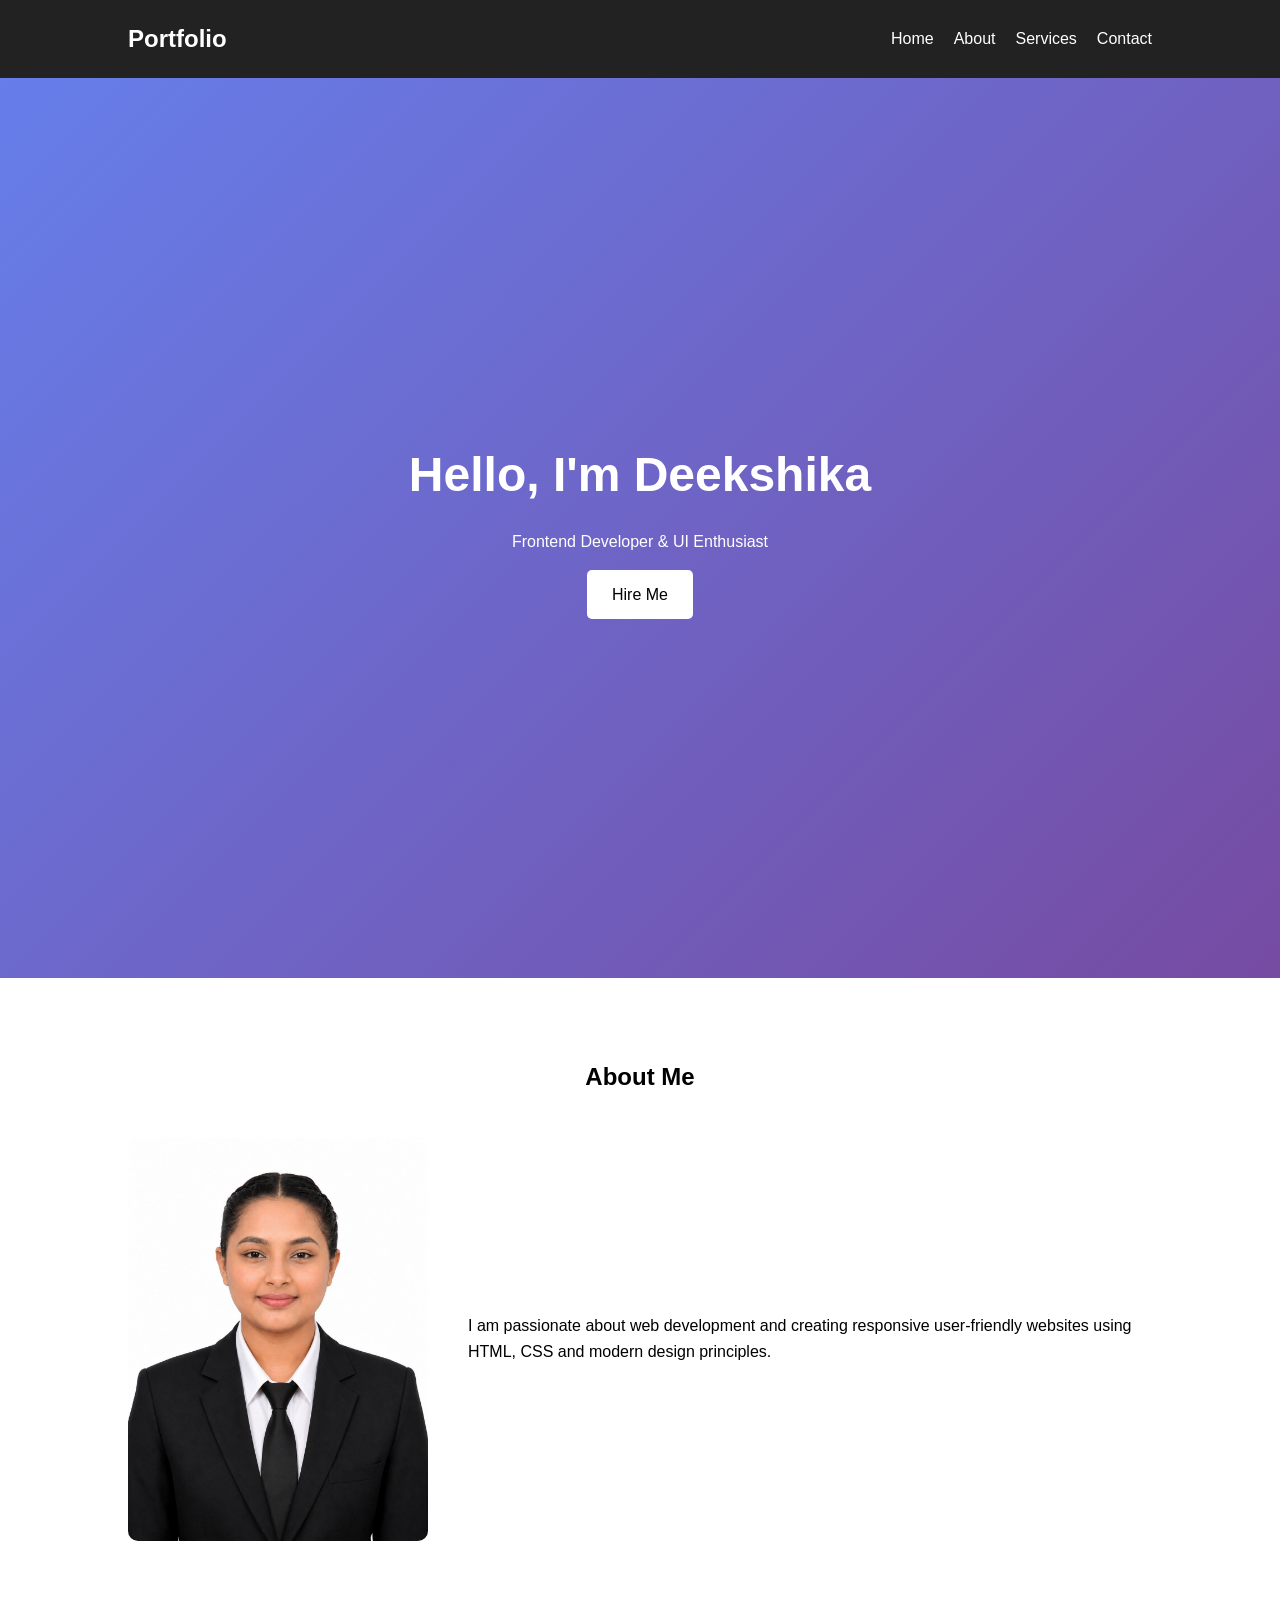
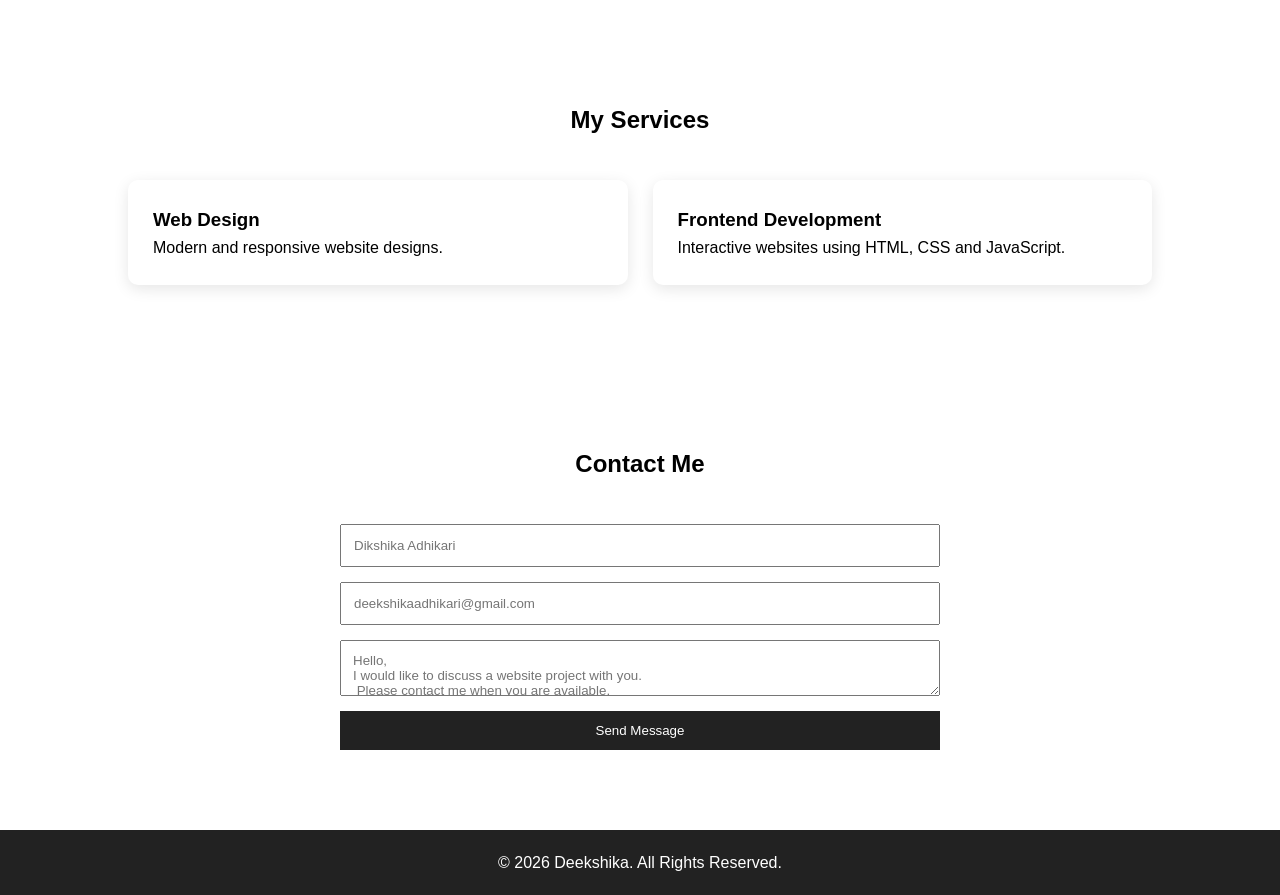
<file: index.html>
<!DOCTYPE html>
<html lang="en">
<head>
    <meta charset="UTF-8">
    <meta name="viewport" content="width=device-width, initial-scale=1.0">
    <title>Responsive Portfolio Website</title>
    <link rel="stylesheet" href="portfolio.css">
</head>
<body>

    <!-- Navbar -->
    <nav class="navbar">
        <div class="logo">Portfolio</div>

        <ul class="nav-links">
            <li><a href="#home">Home</a></li>
            <li><a href="#about">About</a></li>
            <li><a href="#services">Services</a></li>
            <li><a href="#contact">Contact</a></li>
        </ul>
    </nav>

    <!-- Hero Section -->
    <section class="hero" id="home">
        <div class="hero-content">
            <h1>Hello, I'm Deekshika</h1>
            <p>Frontend Developer & UI Enthusiast</p>
            <a href="#contact" class="btn">Hire Me</a>
        </div>
    </section>

    <!-- About Section -->
    <section class="about" id="about">
        <h2>About Me</h2>

        <div class="about-container">
            <img src="portfolio photo.jpeg"
                alt="Profile">

            <div>
                <p>
                    I am passionate about web development and creating
                    responsive user-friendly websites using HTML, CSS and
                    modern design principles.
                </p>
            </div>
        </div>
    </section>

    <!-- Services -->
    <section class="services" id="services">
        <h2>My Services</h2>

        <div class="service-container">

            <div class="card">
                <h3>Web Design</h3>
                <p>Modern and responsive website designs.</p>
            </div>

            <div class="card">
                <h3>Frontend Development</h3>
                <p>Interactive websites using HTML, CSS and JavaScript.</p>
            </div>
</div>
    </section>
<!-- Contact -->
    <section class="contact" id="contact">
        <h2>Contact Me</h2>

        <form>
            <input type="text" placeholder="Dikshika Adhikari">
            <input type="email" placeholder="deekshikaadhikari@gmail.com">
            <textarea placeholder="Hello,
I would like to discuss a website project with you.
 Please contact me when you are available.
Thank you,Deekshika"></textarea>
            <button type="submit">Send Message</button>
        </form>
    </section>
    <footer>
        <p>© 2026 Deekshika. All Rights Reserved.</p>
    </footer>
</body>
</html>
</file>
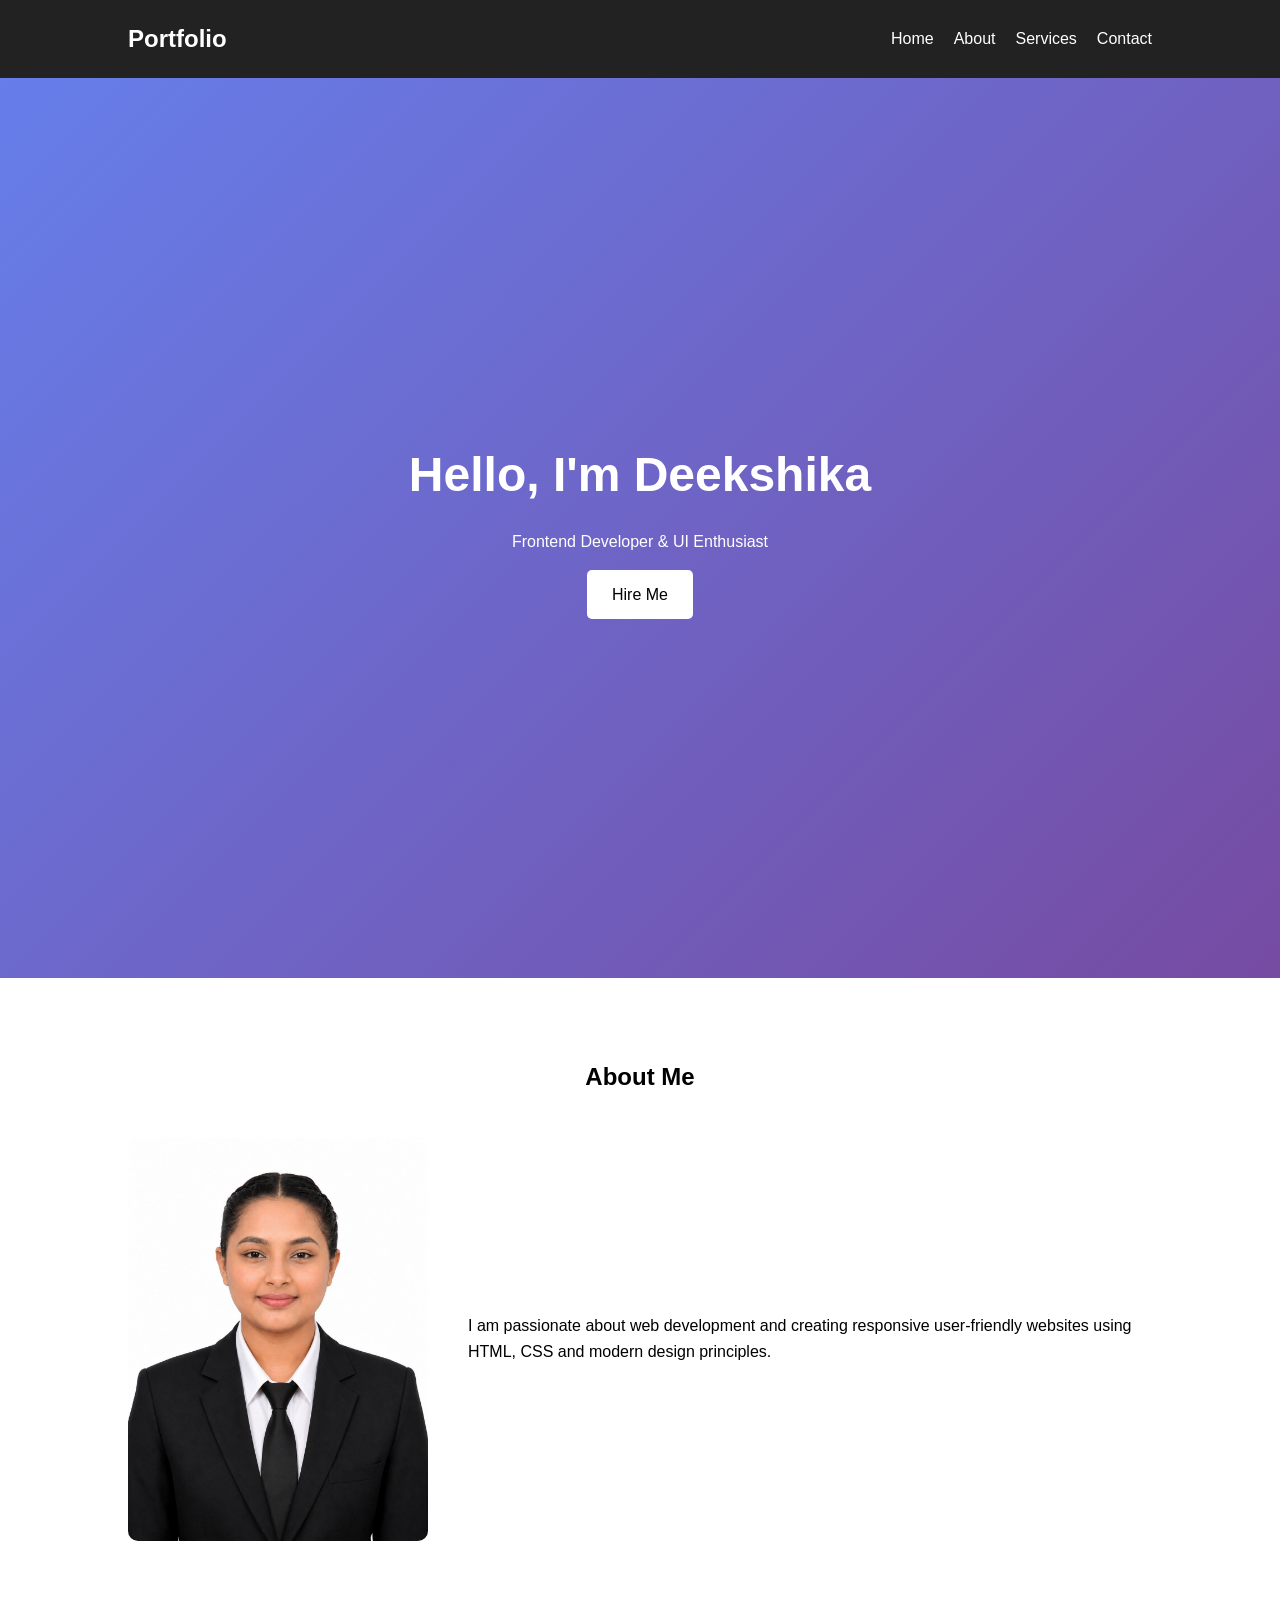
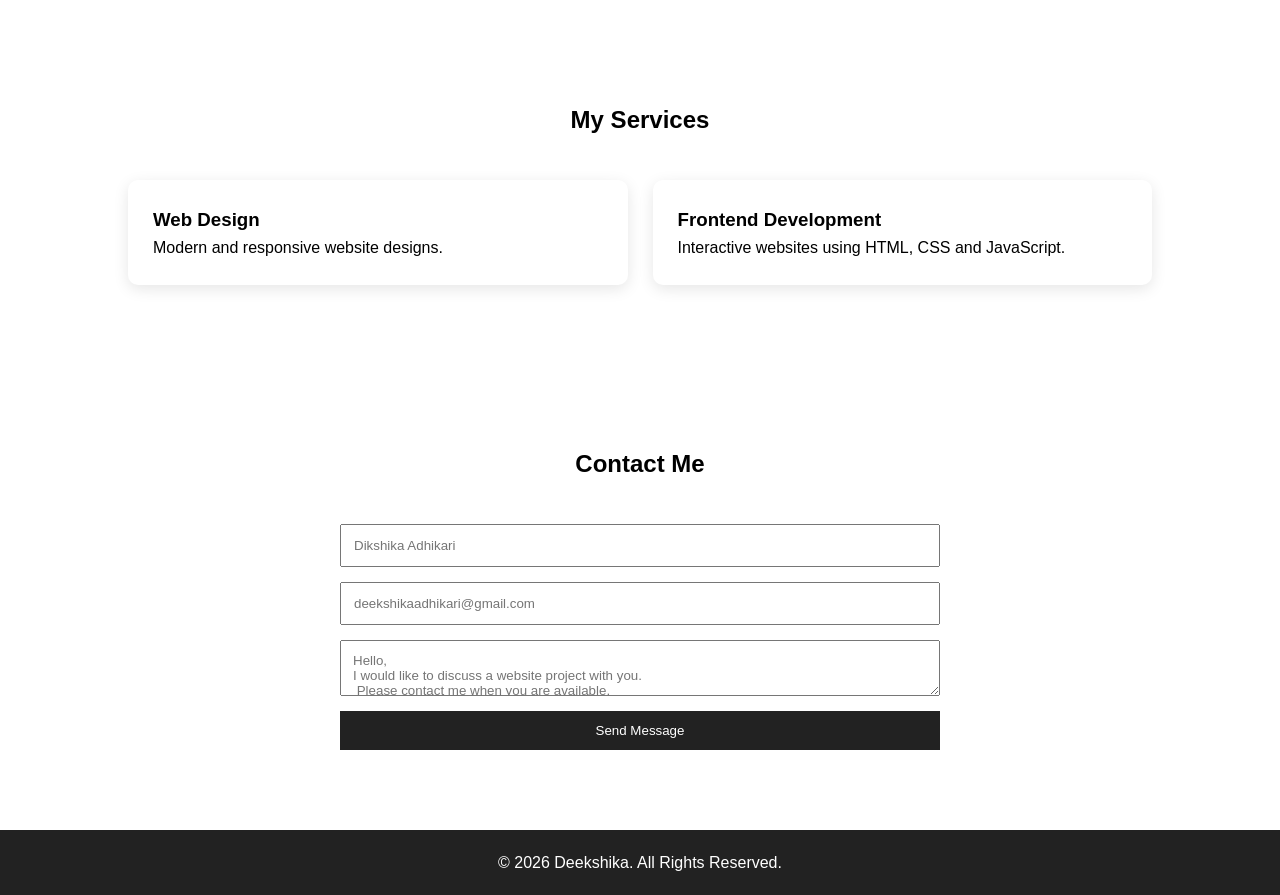
<file: portfolio.html>
<!DOCTYPE html>
<html lang="en">
<head>
    <meta charset="UTF-8">
    <meta name="viewport" content="width=device-width, initial-scale=1.0">
    <title>Responsive Portfolio Website</title>
    <link rel="stylesheet" href="portfolio.css">
</head>
<body>

    <!-- Navbar -->
    <nav class="navbar">
        <div class="logo">Portfolio</div>

        <ul class="nav-links">
            <li><a href="#home">Home</a></li>
            <li><a href="#about">About</a></li>
            <li><a href="#services">Services</a></li>
            <li><a href="#contact">Contact</a></li>
        </ul>
    </nav>

    <!-- Hero Section -->
    <section class="hero" id="home">
        <div class="hero-content">
            <h1>Hello, I'm Deekshika</h1>
            <p>Frontend Developer & UI Enthusiast</p>
            <a href="#contact" class="btn">Hire Me</a>
        </div>
    </section>

    <!-- About Section -->
    <section class="about" id="about">
        <h2>About Me</h2>

        <div class="about-container">
            <img src="portfolio photo.jpeg"
                alt="Profile">

            <div>
                <p>
                    I am passionate about web development and creating
                    responsive user-friendly websites using HTML, CSS and
                    modern design principles.
                </p>
            </div>
        </div>
    </section>

    <!-- Services -->
    <section class="services" id="services">
        <h2>My Services</h2>

        <div class="service-container">

            <div class="card">
                <h3>Web Design</h3>
                <p>Modern and responsive website designs.</p>
            </div>

            <div class="card">
                <h3>Frontend Development</h3>
                <p>Interactive websites using HTML, CSS and JavaScript.</p>
            </div>
</div>
    </section>
<!-- Contact -->
    <section class="contact" id="contact">
        <h2>Contact Me</h2>

        <form>
            <input type="text" placeholder="Dikshika Adhikari">
            <input type="email" placeholder="deekshikaadhikari@gmail.com">
            <textarea placeholder="Hello,
I would like to discuss a website project with you.
 Please contact me when you are available.
Thank you,Deekshika"></textarea>
            <button type="submit">Send Message</button>
        </form>
    </section>
    <footer>
        <p>© 2026 Deekshika. All Rights Reserved.</p>
    </footer>
</body>
</html>
</file>
<file: portfolio.css>
*{
    margin:0;
    padding:0;
    box-sizing:border-box;
    font-family:Arial, sans-serif;
}

body{
    line-height:1.6;
}

/* Navbar */
.navbar{
    display:flex;
    justify-content:space-between;
    align-items:center;
    padding:20px 10%;
    background:#222;
}

.logo{
    color:white;
    font-size:24px;
    font-weight:bold;
}

.nav-links{
    display:flex;
    list-style:none;
    gap:20px;
}

.nav-links a{
    color:white;
    text-decoration:none;
}

/* Hero */
.hero{
    height:100vh;
    display:flex;
    justify-content:center;
    align-items:center;
    text-align:center;
    background:linear-gradient(135deg,#667eea,#764ba2);
    color:white;
}

.hero h1{
    font-size:3rem;
}

.hero p{
    margin:15px 0;
}

.btn{
    display:inline-block;
    padding:12px 25px;
    background:white;
    color:black;
    text-decoration:none;
    border-radius:5px;
}

/* Sections */
section{
    padding:80px 10%;
}

h2{
    text-align:center;
    margin-bottom:40px;
}

/* About */
.about-container{
    display:flex;
    gap:40px;
    align-items:center;
}

.about img{
    width:300px;
    border-radius:10px;
}

/* Services */
.service-container{
    display:flex;
    gap:25px;
}

.card{
    flex:1;
    padding:25px;
    box-shadow:0 4px 15px rgba(0,0,0,0.1);
    border-radius:10px;
    transition:0.3s;
}

.card:hover{
    transform:translateY(-10px);
}

/* Contact */
form{
    max-width:600px;
    margin:auto;
    display:flex;
    flex-direction:column;
    gap:15px;
}

input,textarea{
    padding:12px;
}

button{
    padding:12px;
    background:#222;
    color:white;
    border:none;
    cursor:pointer;
}

/* Footer */
footer{
    text-align:center;
    padding:20px;
    background:#222;
    color:white;
}

/* Responsive */
@media(max-width:768px){

    .navbar{
        flex-direction:column;
        gap:15px;
    }

    .about-container{
        flex-direction:column;
        text-align:center;
    }

    .service-container{
        flex-direction:column;
    }

    .hero h1{
        font-size:2rem;
    }
}
</file>
